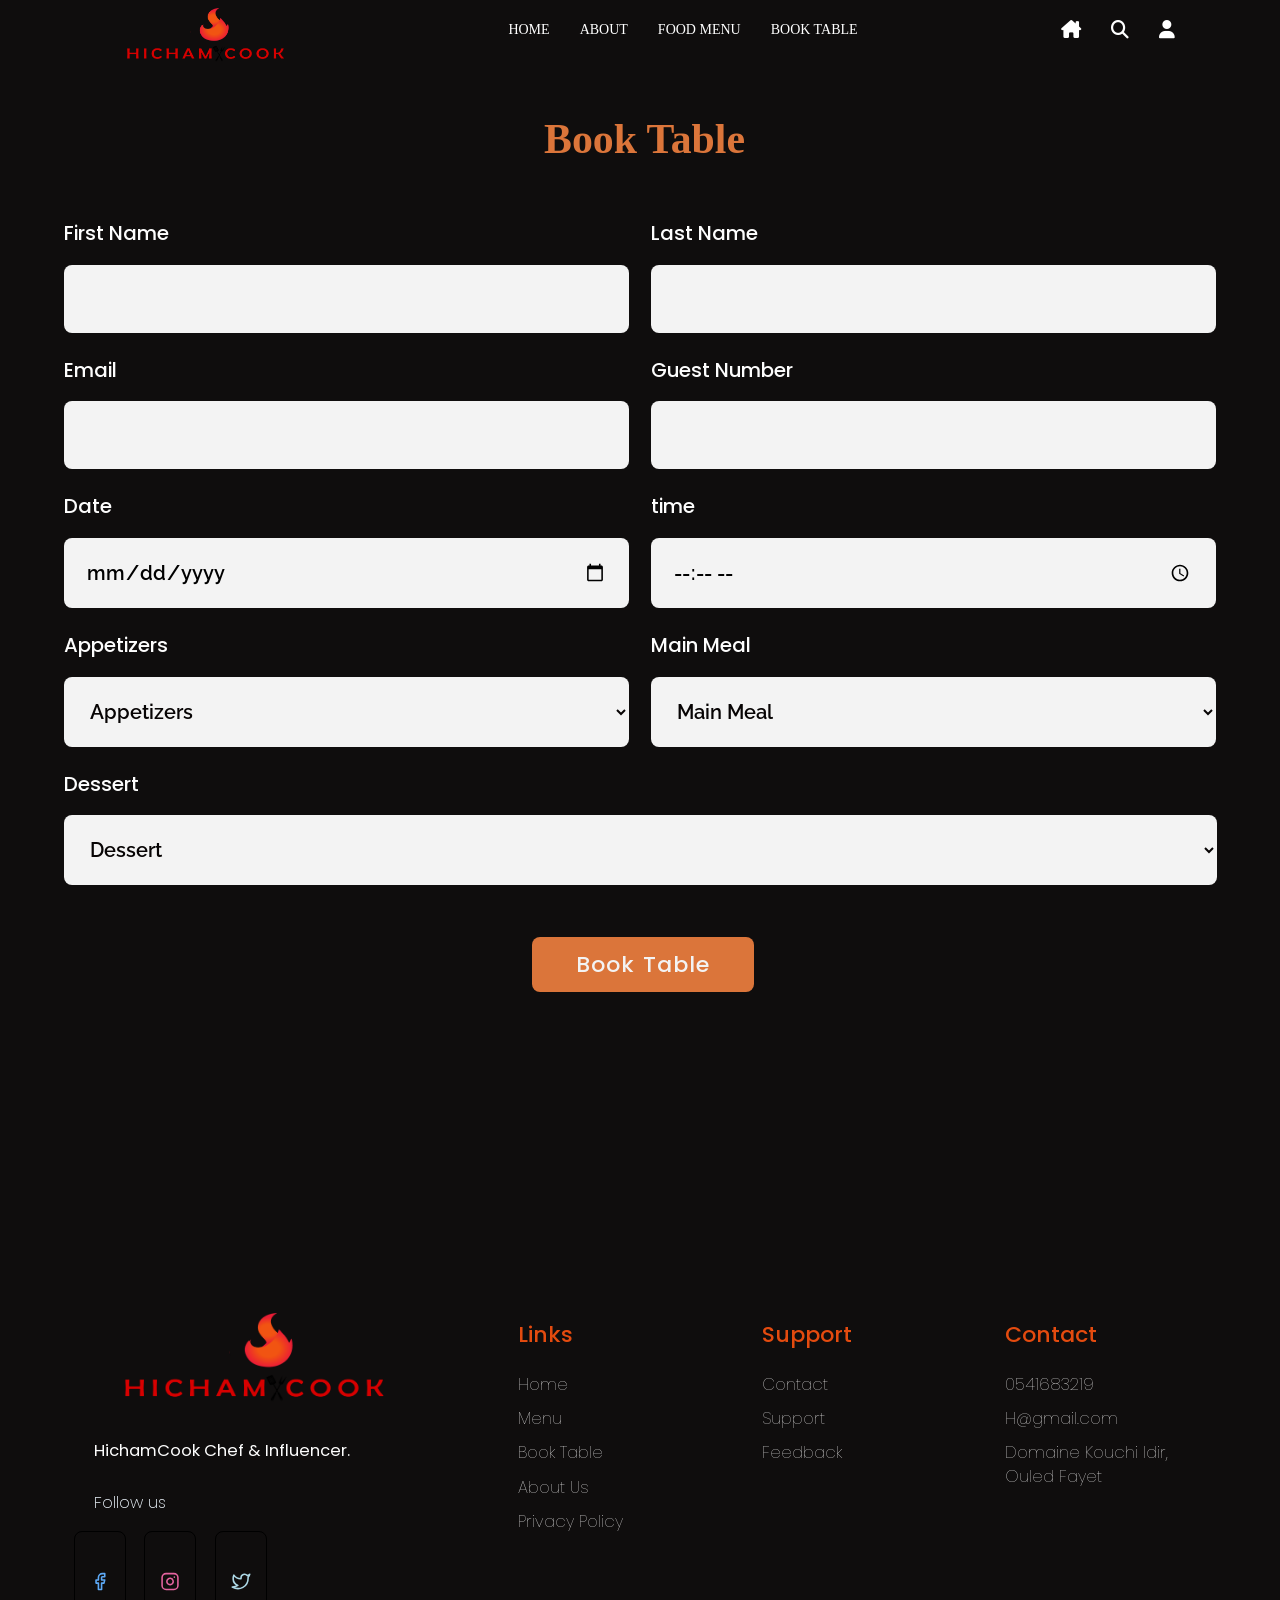
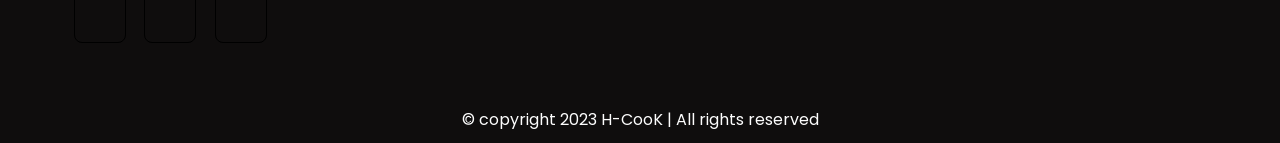
<file: booking.html>
<!DOCTYPE html>
<html lang="en">

<head>
  <meta charset="UTF-8">
  <meta http-equiv="X-UA-Compatible" content="IE=edge">
  <meta name="viewport" content="width=device-width, initial-scale=1.0">
  <!--pour importer les icones utiliser-->
  <link rel="shortcut icon" href="./images/favicon.png" type="image/x-icon">
  <link rel="stylesheet" href="https://cdnjs.cloudflare.com/ajax/libs/font-awesome/6.4.0/css/all.min.css" integrity="sha512-iecdLmaskl7CVkqkXNQ/ZH/XLlvWZOJyj7Yy7tcenmpD1ypASozpmT/E0iPtmFIB46ZmdtAc9eNBvH0H/ZpiBw==" crossorigin="anonymous" referrerpolicy="no-referrer" />
  <link rel="preconnect" href="https://fonts.gstatic.com" crossorigin>
  <!--Mes fichier css-->
  <link rel="stylesheet" href="./globalStyles.css">
  <link rel="stylesheet" href="booking.css">
  <!--OUR TITLE-->
  <title>Booking | H-CooK</title>
</head>

<body>
	 <!--NAV BAR-->
  <header>
		<div class="header">
			<div class="headerbar">
				<div class="account">
					<ul>
						<a href="#">
							<li>
								<i class="fa-solid fa-house-chimney"></i>
							</li>
						</a>
						<a href="#">
							<li>
								<i class="fa-solid fa-magnifying-glass searchicon" id="searchicon1"></i>
							</li>
						</a>
						<div class="search" id="searchinput1">
							<input type="search">
							<i class="fa-solid fa-magnifying-glass srchicon"></i>
						</div>
						<a href="#">
							<li>
								<i class="fa-solid fa-user" id="user-mb"></i>
							</li>
						</a>
					</ul>
				</div>
				<div class="nav"><!--cbn-->
					<ul>
						<a href="index.html">
							<li>HOME</li>
						</a>
						<a href="about.html">
							<li>About</li>
						</a>
						<a href="menu.html">
							<li>MENU</li>
						</a>
						<a href="booking.html">
							<li>BOOK TABLE</li>
						</a>
					</ul>
				</div>
			</div>
			<div class="logo">
				<img src="images/chef cook 2.png 2.png" alt="">
			</div>

			<div class="bar">
				<i class="fa-solid fa-bars" ></i>
				<i class="fa-solid fa-xmark" id="hdcross"></i>
			</div>

			<div class="nav">
				<ul>
					<a href="index.html">
						<li>HOME</li>
					</a>
					<a href="about.html">
						<li>ABOUT</li>
					</a>
					<a href="menu.html">
						<li>FOOD MENU</li>
					</a>
					<a href="booking.html">
						<li>BOOK TABLE</li>
					</a>
				</ul>
			</div>
			<div class="account">
				<ul>
					<a href="index.html">
						<li>
							<i class="fa-solid fa-house-chimney"></i>
						</li>
					</a>
					<a href="menu.html">
						<li>
							<i class="fa-solid fa-magnifying-glass searchicon" id="searchicon2"></i>
						</li>
					</a>
					<div class="search" id="searchinput2">
						<input type="search">
						<i class="fa-solid fa-magnifying-glass srchicon"></i>
					</div>
					<a href="#">
						<li>
							<i class="fa-solid fa-user" id="user-lap"></i>
						</li>
					</a>
				</ul>
			</div>
		</div>
	</header>
	<!-- End Nav Section--> 

  <!-- Booking Section -->
<section id="form" >
    <div class="container">
      <h3 class="form__title">Book Table</h3>
      <div class="form__wrapper"> 
        <form name="booking" id="myform" action="index.html">
          <div class="form__group">
            <label for="firstName">First Name</label>
            <input type="text" id="firstName" name="First Name" required>
          </div>
          <div class="form__group">
            <label for="lastName">Last Name</label>
            <input type="text" id="lastName" name="Last Name" required>
          </div>
          <div class="form__group">
            <label for="email">Email</label>
            <input type="email" id="email" name="Email" required>
          </div>
          <div class="form__group">
            <label for="guestNumber">Guest Number</label>
            <input type="number" id="guestNumber" name="Guest Number" min="1" max="10" required>
          </div>
          <div class="form__group">
            <label for="date">Date</label>
            <input type="date" id="date" name="Date" required>
          </div>
          <div class="form__group">
            <label for="time">time</label>
            <input type="time" id="time" name="Time" required>
          </div>
				<div class="form__group">
				   <label for="APPETIZERS">Appetizers</label>
					<select name="Appetizers" id="Appetizers">
					<option selected disabled>Appetizers</option>
					<option value="Salade">Salade</option>
					<option value="Bourek">Bourek</option>
					</select>
				</div>
   
				   <div class="form__group">
					   <label for="main meal">Main Meal</label>
						<select name="main meal" id="main meal">
						<option selected disabled>Main Meal</option>
						<option value="Salade">Tadjine</option>
						<option value="Bourek">Couscous</option>
						<option value="Salade">Cote</option>
						<option value="Bourek">Cou D'agneau</option>
						<option value="Salade">Riz Sauce</option>
						<option value="Bourek">Fish</option>
						<option value="Salade">Burger</option>
						<option value="Bourek">Sandwich</option>
						</select>
				   </div>
				   <div class="form__group lastform_group">
				   <label for="Dessert">Dessert</label>
				 <select name="Dessert" id="Dessert" >
				 <option selected disabled>Dessert</option>
				 <option value="Salade">Tiramisu</option>
				 <option value="Bourek">Waffles</option>
				 <option value="Bourek">Tiramisu Fraise</option>
				 </select>
				</div>
				<br>
				<div class="book-button">
					<button type="submit" class="btn primary-btn" id="submit">Book Table</button>
					</div>
        </form>
		    
	</div>
</section>
  <!-- End Booking Section -->

   <!--start footer section-->
  <footer>
		<div class="container">
		  <div class="footer__wrapper">
			<div class="footer__col1">
			  <div class="footer__logo">
				<img src="./images/chef cook 2.png 2.png" alt="H-CooK">
			  </div>
			  <p class="footer__desc">
			    HichamCook Chef & Influencer.
			  </p>
			  <div class="footer__socials">
				<h4 class="footer__socials__title">Follow us</h4>
				<ol class="footer__socials__list">
				  <li>
					<a href="https://instagram.com/hicham_cook?igshid=YmMyMTA2M2Y=">
					  <svg xmlns="http://www.w3.org/2000/svg" width="24" height="19" viewBox="0 0 24 24" fill="none"
						stroke="#5DA9F6" stroke-width="2" stroke-linecap="round" stroke-linejoin="round"
						class="feather feather-facebook">
						<path d="M18 2h-3a5 5 0 0 0-5 5v3H7v4h3v8h4v-8h3l1-4h-4V7a1 1 0 0 1 1-1h3z" />
					  </svg>
					</a>
				  </li>
				  <li>
					<a href="https://instagram.com/hicham_cook?igshid=YmMyMTA2M2Y=">
					  <svg xmlns="http://www.w3.org/2000/svg" width="24" height="19" viewBox="0 0 24 24" fill="none"
						stroke="#E4639F" stroke-width="2" stroke-linecap="round" stroke-linejoin="round"
						class="feather feather-instagram">
						<rect x="2" y="2" width="20" height="20" rx="5" ry="5" />
						<path d="M16 11.37A4 4 0 1 1 12.63 8 4 4 0 0 1 16 11.37z" />
						<line x1="17.5" y1="6.5" x2="17.51" y2="6.5" />
					  </svg>
					</a>
				  </li>
				  <li>
					<a href="https://instagram.com/hicham_cook?igshid=YmMyMTA2M2Y=">
					  <svg xmlns="http://www.w3.org/2000/svg" width="24" height="19" viewBox="0 0 24 24" fill="none"
						stroke="lightblue" stroke-width="2" stroke-linecap="round" stroke-linejoin="round"
						class="feather feather-twitter">
						<path
						  d="M23 3a10.9 10.9 0 0 1-3.14 1.53 4.48 4.48 0 0 0-7.86 3v1A10.66 10.66 0 0 1 3 4s-4 9 5 13a11.64 11.64 0 0 1-7 2c9 5 20 0 20-11.5a4.5 4.5 0 0 0-.08-.83A7.72 7.72 0 0 0 23 3z" />
					  </svg>
					</a>
				  </li>
				</ol>
			  </div>
			</div>
			<div class="footer__col2">
			  <h3 class="footer__text__title">
				Links
			  </h3>
			  <ol class="footer__text">
				<li>
				  <a href="/index.html">Home</a>
				</li>
				<li>
				  <a href="./menu.html">Menu</a>
				</li>
				<li>
				  <a href="./booking.html">Book Table</a>
				</li>
				<li>
				  <a href="./about.html">About Us</a>
				</li>
				<li>
				  <a href="#">Privacy Policy</a>
				</li>
			  </ol>
			</div>
			<div class="footer__col3">
			  <h3 class="footer__text__title">
				Support
			  </h3>
			  <ol class="footer__text">
				<li>
				  <a href="#">Contact</a>
				</li>
				<li>
				  <a href="#">Support</a>
				</li>
				<li>
				  <a href="#">Feedback</a>
				</li>
			  </ol>
			</div>
			<div class="footer__col4">
			  <h3 class="footer__text__title">
				Contact
			  </h3>
			  <ol class="footer__text">
				<li>
				  <a href="#">0541683219</a>
				</li>
				<li>
				  <a href="#">H@gmail.com</a>
				</li>
				<li>
				  <a href="#">Domaine Kouchi Idir, Ouled Fayet</a>
				</li>
			  </ol>
			</div>
		  </div>
		</div>
	  </footer>
	  <div id="copyright">
		<div class="container2">
		  <p class="copyright__text">
			© copyright 2023 H-CooK | All rights reserved
		  </p>
		</div>
	  </div>
	  <!--end footer code-->

  <!-- aos scripts -->
  <script src="https://unpkg.com/aos@next/dist/aos.js"></script>
  <!-- custom scripts -->
  <script src="./main.js"></script>
  <script src="app.js" type="text/javascript"></script>
</body>

</html>
</file>
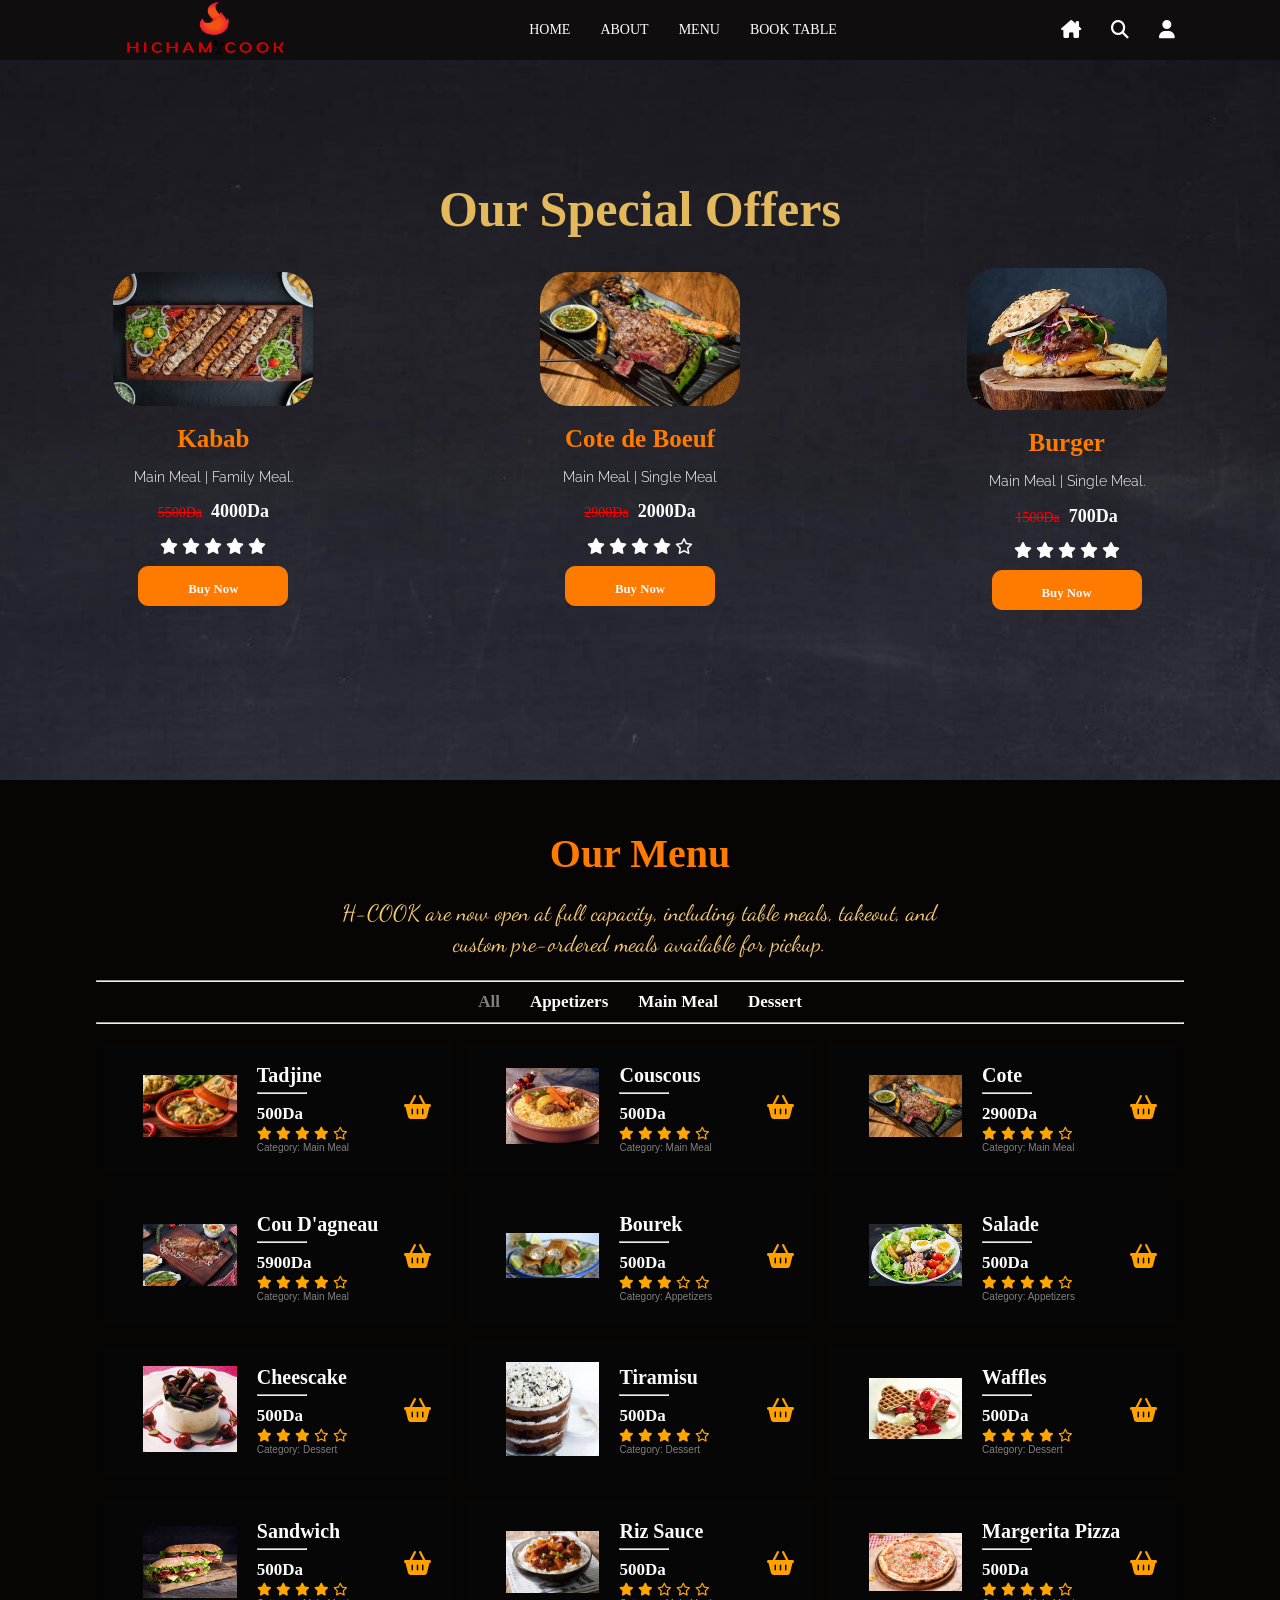
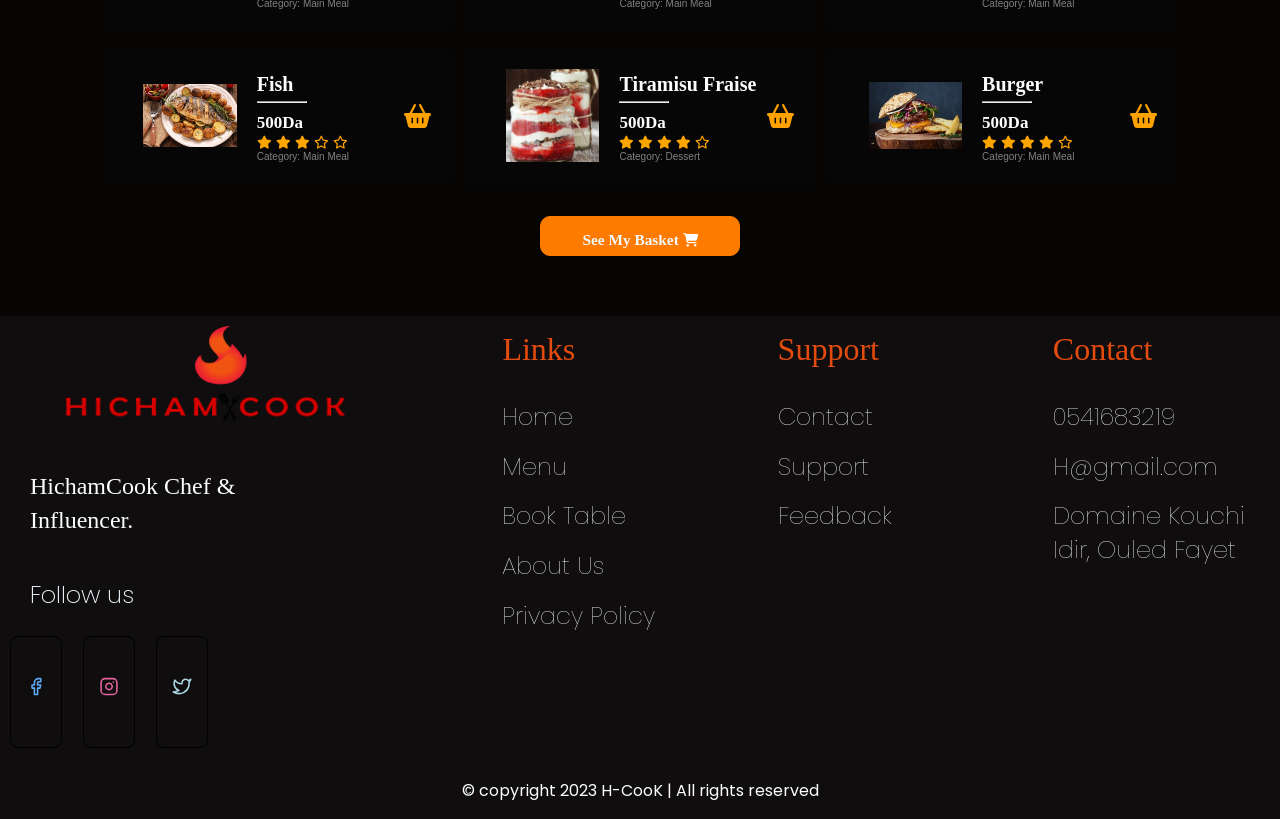
<file: menu.html>
<!DOCTYPE html>
<html>
<head>
	<meta charset="utf-8">
	<meta name="viewport" content="width=device-width, initial-scale=1">
	<title>Menu | H-COOK</title>

    <!--pour importer les icones utiliser-->
    <link rel="shortcut icon" href="images/favicon.png" type="image/x-icon">
    <link rel="stylesheet" href="https://cdnjs.cloudflare.com/ajax/libs/font-awesome/6.4.0/css/all.min.css" integrity="sha512-iecdLmaskl7CVkqkXNQ/ZH/XLlvWZOJyj7Yy7tcenmpD1ypASozpmT/E0iPtmFIB46ZmdtAc9eNBvH0H/ZpiBw==" crossorigin="anonymous" referrerpolicy="no-referrer" />
    <link rel="preconnect" href="https://fonts.gstatic.com" crossorigin>
    <link rel="stylesheet" href="https://cdnjs.cloudflare.com/ajax/libs/font-awesome/6.4.0/css/all.min.css" integrity="sha512-iecdLmaskl7CVkqkXNQ/ZH/XLlvWZOJyj7Yy7tcenmpD1ypASozpmT/E0iPtmFIB46ZmdtAc9eNBvH0H/ZpiBw==" crossorigin="anonymous" referrerpolicy="no-referrer" />

     <!--Mes fichier css-->
    <link rel="stylesheet" type="text/css" href="menu.css">
	<link rel="stylesheet" type="text/css" href="allpage.css">
	

</head>
<body>

    <!--Header-->
	<header>
		<div class="header">
			<div class="headerbar">
				<div class="account">
					<ul>
						<a href="#">
							<li>
								<i class="fa-solid fa-house-chimney"></i>
							</li>
						</a>
						<a href="#">
							<li>
								<i class="fa-solid fa-magnifying-glass searchicon" id="searchicon1"></i>
							</li>
						</a>
						<div class="search" id="searchinput1">
							<input type="search">
							<i class="fa-solid fa-magnifying-glass srchicon"></i>
						</div>
						<a href="#">
							<li>
								<i class="fa-solid fa-user" id="user-mb"></i>
							</li>
						</a>
					</ul>
				</div>
				<div class="nav">
					<ul>
						<a href="index.html">
							<li>HOME</li>
						</a>
						<a href="about.html">
							<li>About</li>
						</a>
						<a href="menu.html">
							<li>MENU</li>
						</a>
						<a href="booking.html">
							<li>BOOK TABLE</li>
						</a>
					</ul>
				</div>
			</div>
			<div class="logo">
				<img src="images/chef cook 2.png 2.png" alt="">
			</div>

			<div class="bar">
				<i class="fa-solid fa-bars" ></i>
				<i class="fa-solid fa-xmark" id="hdcross"></i>
			</div>

			<div class="nav">
				<ul>
					<a href="index.html">
						<li>HOME</li>
					</a>
					<a href="about.html">
						<li>ABOUT</li>
					</a>
					<a href="menu.html">
						<li>MENU</li>
					</a>
					<a href="booking.html">
						<li>BOOK TABLE</li>
					</a>
				</ul>
			</div>
			<div class="account">
				<ul>
					<a href="index.html">
						<li>
							<i class="fa-solid fa-house-chimney"></i>
						</li>
					</a>
					<a href="menu.css">
						<li>
							<i class="fa-solid fa-magnifying-glass searchicon" id="searchicon2"></i>
						</li>
					</a>
					<div class="search" id="searchinput2">
						<input type="search">
						<i class="fa-solid fa-magnifying-glass srchicon"></i>
					</div>
					<a href="#">
						<li>
							<i class="fa-solid fa-user" id="user-lap"></i>
						</li>
					</a>
				</ul>
			</div>
		</div>
	</header>
      <!-- End Header -->
    
      <!-- Offers Section Start -->
        <section id="offers">
            <div class="container2">
                <div class="title">
                    <h2>Our Special Offers</h2>
                </div>
                <div class="offers-items">
                    <div id="divfood">
                        <img src="images/plat2.jpg" alt="food img">
                        <div>
                            <h3>Kabab</h3>
                            <p>Main Meal | Family Meal.</p>
                            <p><del>5500Da</del> <span class="primary-text">4000Da</span></p>
                        </div>
                        <div>
                        	<div class="stars">
                        		<i class="fa-solid fa-star"></i>
                        		<i class="fa-solid fa-star"></i>
                        		<i class="fa-solid fa-star"></i>
                        		<i class="fa-solid fa-star"></i>
                        		<i class="fa-solid fa-star"></i>
                        		<!--<img src="images/5-stars.png">-->
                        	</div>
                        	<button onclick="window.location.href='booking.html';" class="red_btn">Buy Now</button>
                        </div>
                    </div>
                    <div id="divfood">
                    	<img src="images/plat3.jpg" alt="food">
                    	<div>
                    		<h3>Cote de Boeuf</h3>
                    		<p>Main Meal | Single Meal</p>
                    		<p><del>2900Da</del> <span class="primary-text">2000Da</span></p>
                    	</div>
                    	<div>
                    		<div class="stars">
                    			<i class="fa-solid fa-star"></i>
                    			<i class="fa-solid fa-star"></i>
                    			<i class="fa-solid fa-star"></i>
                    			<i class="fa-solid fa-star"></i>
                    			<i class="fa-regular fa-star"></i>
                    			<!--<img src="images/5-stars.png">-->
                    		</div>
                    		<button onclick="window.location.href='booking.html';" class="red_btn">Buy Now</button>
                    	</div>
                    </div>
                    <div id="divfood">
                    	<img src="images/plat6.jpg" alt="food">
                    	<div>
                    		<h3>Burger</h3>
                    		<p>Main Meal | Single Meal.</p>
                    		<p><del>1500Da</del> <span class="primary-text">700Da</span></p>
                    	</div>
                    	<div> 
                    		<div class="stars">
                    			<i class="fa-solid fa-star"></i>
                    			<i class="fa-solid fa-star"></i>
                    			<i class="fa-solid fa-star"></i>
                    			<i class="fa-solid fa-star"></i>
                    			<i class="fa-solid fa-star"></i>
                    			<!--<img src="images/5-stars.png">-->
                    		</div>
                    		<button onclick="window.location.href='booking.html';" class="red_btn">Buy Now</button>
                    	</div>
                    </div>
                </div>
            </div>
        </section>

        <!-- Offers Section End -->

        <!-- Our Menu -->
        <div class="main">
        	<div class="title">
        		<h3>Our Menu</h3>
        		<p>H-COOK are now open at full capacity, including table meals, takeout, and custom pre-ordered meals available for pickup.</p>
        	</div>
        	<hr>
        	<div class="list">
        		<li data-filter=".All" class="active">All</li> <!-- la classe active est dans all psq au debut le filtrage es all(tout le menu)-->
        		<li data-filter=".Appetizers">Appetizers</li>
        		<li data-filter=".Main Meal">Main Meal</li>
        		<li data-filter=".Dessert">Dessert</li>
        	</div>
        	<hr>
        	<div class="content">
        		<div class="box All Main Meal">
        			<div class="image">
        				<img src="images/plat13.jpg">
        			</div>
        			<div class="text">
        				<h3>Tadjine</h3>
        				<hr>
        				<section id="sect2">500Da</section>
        				<div class="stars">
        					<i class="fa-solid fa-star"></i>
        					<i class="fa-solid fa-star"></i>
        					<i class="fa-solid fa-star"></i>
        					<i class="fa-solid fa-star"></i>
        					<i class="fa-regular fa-star"></i>
        					<!--<img src="images/5-stars.png">-->
        				</div>
        				<article>Category: Main Meal</article>
        			</div>
        			<div class="panier">
        				<a href="booking.html"><i class="fa-solid fa-basket-shopping fa-xl" style="color: #ffa200;"></i></a>
        			</div>
        		</div>


        		<div class="box All Main Meal">
        			<div class="image">
        				<img src="images/plat12.jpg">
        			</div>
        			<div class="text">
        				<h3>Couscous</h3>
        				<hr>
        				<section id="sect2">500Da</section>
        				<div class="stars">
        					<i class="fa-solid fa-star"></i>
        					<i class="fa-solid fa-star"></i>
        					<i class="fa-solid fa-star"></i>
        					<i class="fa-solid fa-star"></i>
        					<i class="fa-regular fa-star"></i>
        					<!--<img src="images/5-stars.png">-->
        				</div>
        				<article>Category: Main Meal</article>
        			</div>
        			<div class="panier">
        				<a href="booking.html"><i class="fa-solid fa-basket-shopping fa-xl" style="color: #ffa200;"></i></a>
        			</div>
        		</div>
        		<div class="box All Main Meal">
        			<div class="image">
        				<img src="images/plat3.jpg">
        			</div>
        			<div class="text">
        				<h3>Cote</h3>
        				<hr>
        				<section id="sect2">2900Da</section>
        				<div class="stars">
        					<i class="fa-solid fa-star"></i>
        					<i class="fa-solid fa-star"></i>
        					<i class="fa-solid fa-star"></i>
        					<i class="fa-solid fa-star"></i>
        					<i class="fa-regular fa-star"></i>
        					<!--<img src="images/5-stars.png">-->
        				</div>
        				<article>Category: Main Meal</article>
        			</div>
        			<div class="panier">
        				<a href="booking.html"><i class="fa-solid fa-basket-shopping fa-xl" style="color: #ffa200;"></i></a>
        			</div>
        		</div>
        		<div class="box All Main Meal">
        			<div class="image">
        				<img src="images/item3.jpg">
        			</div>
        			<div class="text">
        				<h3>Cou D'agneau</h3>
        				<hr>
        				<section id="sect2">5900Da</section>
        				<div class="stars">
        					<i class="fa-solid fa-star"></i>
        					<i class="fa-solid fa-star"></i>
        					<i class="fa-solid fa-star"></i>
        					<i class="fa-solid fa-star"></i>
        					<i class="fa-regular fa-star"></i>
        					<!--<img src="images/5-stars.png">-->
        				</div>
        				<article>Category: Main Meal</article>
        			</div>
        			<div class="panier">
        				<a href="booking.html"><i class="fa-solid fa-basket-shopping fa-xl" style="color: #ffa200;"></i></a>
        			</div>
        		</div>
        		<div class="box All Appetizers">
        			<div class="image">
        				<img src="images/plat21.jpg">
        			</div>
        			<div class="text">
        				<h3>Bourek</h3>
        				<hr>
        				<section id="sect2">500Da</section>
        				<div class="stars">
        					<i class="fa-solid fa-star"></i>
        					<i class="fa-solid fa-star"></i>
        					<i class="fa-solid fa-star"></i>
        					<i class="fa-regular fa-star"></i>
        					<i class="fa-regular fa-star"></i>
        					<!--<img src="images/5-stars.png">-->
        				</div>
        				<article>Category: Appetizers</article>
        			</div>
        			<div class="panier">
        				<a href="booking.html"><i class="fa-solid fa-basket-shopping fa-xl" style="color: #ffa200;"></i></a>
        			</div>
        		</div>

        		<div class="box All Appetizers">
        			<div class="image">
        				<img src="images/plat20.jpg">
        			</div>
        			<div class="text">
        				<h3>Salade</h3>
        				<hr>
        				<section id="sect2">500Da</section>
        				<div class="stars">
        					<i class="fa-solid fa-star"></i>
        					<i class="fa-solid fa-star"></i>
        					<i class="fa-solid fa-star"></i>
        					<i class="fa-solid fa-star"></i>
        					<i class="fa-regular fa-star"></i>
        					<!--<img src="images/5-stars.png">-->
        				</div>
        				<article>Category: Appetizers</article>
        			</div>
        			<div class="panier">
        				<a href="booking.html"><i class="fa-solid fa-basket-shopping fa-xl" style="color: #ffa200;"></i></a>
        			</div>
        		</div>

        		<div class="box All Dessert">
        			<div class="image">
        				<img src="images/plat22.jpg">
        			</div>
        			<div class="text">
        				<h3>Cheescake</h3>
        				<hr>
        				<section id="sect2">500Da</section>
        				<div class="stars">
        					<i class="fa-solid fa-star"></i>
        					<i class="fa-solid fa-star"></i>
        					<i class="fa-solid fa-star"></i>
        					<i class="fa-regular fa-star"></i>
        					<i class="fa-regular fa-star"></i>
        					<!--<img src="images/5-stars.png">-->
        				</div>
        				<article>Category: Dessert</article>
        			</div>
        			<div class="panier">
        				<a href="booking.html"><i class="fa-solid fa-basket-shopping fa-xl" style="color: #ffa200;"></i></a>
        			</div>
        		</div>
        		<div class="box All Dessert">
        			<div class="image">
        				<img src="images/plat23.jpg">
        			</div>
        			<div class="text">
        				<h3>Tiramisu</h3>
        				<hr>
        				<section id="sect2">500Da</section>
        				<div class="stars">
        					<i class="fa-solid fa-star"></i>
        					<i class="fa-solid fa-star"></i>
        					<i class="fa-solid fa-star"></i>
        					<i class="fa-solid fa-star"></i>
        					<i class="fa-regular fa-star"></i>
        					<!--<img src="images/5-stars.png">-->
        				</div>
        				<article>Category: Dessert</article>
        			</div>
        			<div class="panier">
        				<a href="booking.html"><i class="fa-solid fa-basket-shopping fa-xl" style="color: #ffa200;"></i></a>
        			</div>
        		</div>

        		<div class="box All Dessert">
        			<div class="image">
        				<img src="images/plat11.jpg">
        			</div>
        			<div class="text">
        				<h3>Waffles</h3>
        				<hr>
        				<section id="sect2">500Da</section>
        				<div class="stars">
        					<i class="fa-solid fa-star"></i>
        					<i class="fa-solid fa-star"></i>
        					<i class="fa-solid fa-star"></i>
        					<i class="fa-solid fa-star"></i>
        					<i class="fa-regular fa-star"></i>
        					<!--<img src="images/5-stars.png">-->
        				</div>
        				<article>Category: Dessert</article>
        			</div>
        			<div class="panier">
        				<a href="booking.html"><i class="fa-solid fa-basket-shopping fa-xl" style="color: #ffa200;"></i></a>
        			</div>
        		</div>

        		<div class="box All Main Meal">
        			<div class="image">
        				<img src="images/plat14.jpg">
        			</div>
        			<div class="text">
        				<h3>Sandwich</h3>
        				<hr>
        				<section id="sect2">500Da</section>
        				<div class="stars">
        					<i class="fa-solid fa-star"></i>
        					<i class="fa-solid fa-star"></i>
        					<i class="fa-solid fa-star"></i>
        					<i class="fa-solid fa-star"></i>
        					<i class="fa-regular fa-star"></i>
        					<!--<img src="images/5-stars.png">-->
        				</div>
        				<article>Category: Main Meal</article>
        			</div>
        			<div class="panier">
        				<a href="booking.html"><i class="fa-solid fa-basket-shopping fa-xl" style="color: #ffa200;"></i></a>
        			</div>
        		</div>

        		<div class="box All Main Meal">
        			<div class="image">
        				<img src="images/plat7.jpg">
        			</div>
        			<div class="text">
        				<h3>Riz Sauce</h3>
        				<hr>
        				<section id="sect2">500Da</section>
        				<div class="stars">
        					<i class="fa-solid fa-star"></i>
        					<i class="fa-solid fa-star"></i>
        					<i class="fa-regular fa-star"></i>
        					<i class="fa-regular fa-star"></i>
        					<i class="fa-regular fa-star"></i>
        					<!--<img src="images/5-stars.png">-->
        				</div>
        				<article>Category: Main Meal</article>
        			</div>
        			<div class="panier">
        				<a href="booking.html"><i class="fa-solid fa-basket-shopping fa-xl" style="color: #ffa200;"></i></a>
        			</div>
        		</div>
        		<div class="box All Main Meal">
        			<div class="image">
        				<img src="images/plat9.jpg">
        			</div>
        			<div class="text">
        				<h3>Margerita Pizza</h3>
        				<hr>
        				<section id="sect2">500Da</section>
        				<div class="stars">
        					<i class="fa-solid fa-star"></i>
        					<i class="fa-solid fa-star"></i>
        					<i class="fa-solid fa-star"></i>
        					<i class="fa-solid fa-star"></i>
        					<i class="fa-regular fa-star"></i>
        					<!--<img src="images/5-stars.png">-->
        				</div>
        				<article>Category: Main Meal</article>
        			</div>
        			<div class="panier">
        				<a href="booking.html"><i class="fa-solid fa-basket-shopping fa-xl" style="color: #ffa200;"></i></a>
        			</div>
        		</div><div class="box All Main Meal">
        			<div class="image">
        				<img src="images/plat5.jpg">
        			</div>
        			<div class="text">
        				<h3>Fish</h3>
        				<hr>
        				<section id="sect2">500Da</section>
        				<div class="stars">
        					<i class="fa-solid fa-star"></i>
        					<i class="fa-solid fa-star"></i>
        					<i class="fa-solid fa-star"></i>
        					<i class="fa-regular fa-star"></i>
        					<i class="fa-regular fa-star"></i>
        					<!--<img src="images/5-stars.png">-->
        				</div>
        				<article>Category: Main Meal</article>
        			</div>
        			<div class="panier">
        				<a href="booking.html"><i class="fa-solid fa-basket-shopping fa-xl" style="color: #ffa200;"></i></a>
        			</div>
        		</div>

        		<div class="box All Dessert">
        			<div class="image">
        				<img src="images/plat24.jpg">
        			</div>
        			<div class="text">
        				<h3>Tiramisu Fraise</h3>
        				<hr>
        				<section id="sect2">500Da</section>
        				<div class="stars">
        					<i class="fa-solid fa-star"></i>
        					<i class="fa-solid fa-star"></i>
        					<i class="fa-solid fa-star"></i>
        					<i class="fa-solid fa-star"></i>
        					<i class="fa-regular fa-star"></i>
        					<!--<img src="images/5-stars.png">-->
        				</div>
        				<article>Category: Dessert</article>
        			</div>
        			<div class="panier">
        				<a href="booking.html"><i class="fa-solid fa-basket-shopping fa-xl" style="color: #ffa200;"></i></a>
        			</div>
        		</div>

        		<div class="box All Main Meal">
        			<div class="image">
        				<img src="images/plat6.jpg">
        			</div>
        			<div class="text">
        				<h3>Burger</h3>
        				<hr>
        				<section id="sect2">500Da</section>
        				<div class="stars">
        					<i class="fa-solid fa-star"></i>
        					<i class="fa-solid fa-star"></i>
        					<i class="fa-solid fa-star"></i>
        					<i class="fa-solid fa-star"></i>
        					<i class="fa-regular fa-star"></i>
        					<!--<img src="images/5-stars.png">-->
        				</div>
        				<article>Category: Main Meal</article>
        			</div>
        			<div class="panier">
        				<a href="booking.html"><i class="fa-solid fa-basket-shopping fa-xl" style="color: #ffa200;"></i></a>
        			</div>
        		</div>
        	</div>
        	<div class="monpanier">
        		<button onclick="window.location.href='panier.html';" class="red_btn">See My Basket <i class="fa-solid fa-cart-shopping fa-sm" style="color: #ffffff;"></i></button>
        	</div>

        </div>
        <!-- End Our Menu -->
     


		 <!--start footer section-->
		 <footer>
			<div class="container">
			  <div class="footer__wrapper">
				<div class="footer__col1">
				  <div class="footer__logo">
					<img src="./images/chef cook 2.png 2.png" alt="H-CooK">
				  </div>
				  <p class="footer__desc">
					HichamCook Chef & Influencer.
				  </p>
				  <div class="footer__socials">
					<h4 class="footer__socials__title">Follow us</h4>
					<ol class="footer__socials__list">
					  <li>
						<a href="https://instagram.com/hicham_cook?igshid=YmMyMTA2M2Y=">
						  <svg xmlns="http://www.w3.org/2000/svg" width="24" height="19" viewBox="0 0 24 24" fill="none"
							stroke="#5DA9F6" stroke-width="2" stroke-linecap="round" stroke-linejoin="round"
							class="feather feather-facebook">
							<path d="M18 2h-3a5 5 0 0 0-5 5v3H7v4h3v8h4v-8h3l1-4h-4V7a1 1 0 0 1 1-1h3z" />
						  </svg>
						</a>
					  </li>
					  <li>
						<a href="https://instagram.com/hicham_cook?igshid=YmMyMTA2M2Y=">
						  <svg xmlns="http://www.w3.org/2000/svg" width="24" height="19" viewBox="0 0 24 24" fill="none"
							stroke="#E4639F" stroke-width="2" stroke-linecap="round" stroke-linejoin="round"
							class="feather feather-instagram">
							<rect x="2" y="2" width="20" height="20" rx="5" ry="5" />
							<path d="M16 11.37A4 4 0 1 1 12.63 8 4 4 0 0 1 16 11.37z" />
							<line x1="17.5" y1="6.5" x2="17.51" y2="6.5" />
						  </svg>
						</a>
					  </li>
					  <li>
						<a href="https://instagram.com/hicham_cook?igshid=YmMyMTA2M2Y=">
						  <svg xmlns="http://www.w3.org/2000/svg" width="24" height="19" viewBox="0 0 24 24" fill="none"
							stroke="lightblue" stroke-width="2" stroke-linecap="round" stroke-linejoin="round"
							class="feather feather-twitter">
							<path
							  d="M23 3a10.9 10.9 0 0 1-3.14 1.53 4.48 4.48 0 0 0-7.86 3v1A10.66 10.66 0 0 1 3 4s-4 9 5 13a11.64 11.64 0 0 1-7 2c9 5 20 0 20-11.5a4.5 4.5 0 0 0-.08-.83A7.72 7.72 0 0 0 23 3z" />
						  </svg>
						</a>
					  </li>
					</ol>
				  </div>
				</div>
				<div class="footer__col2">
				  <h3 class="footer__text__title">
					Links
				  </h3>
				  <ol class="footer__text">
					<li>
					  <a href="/index.html">Home</a>
					</li>
					<li>
					  <a href="./menu.html">Menu</a>
					</li>
					<li>
					  <a href="./booking.html">Book Table</a>
					</li>
					<li>
					  <a href="./about.html">About Us</a>
					</li>
					<li>
					  <a href="#">Privacy Policy</a>
					</li>
				  </ol>
				</div>
				<div class="footer__col3">
				  <h3 class="footer__text__title">
					Support
				  </h3>
				  <ol class="footer__text">
					<li>
					  <a href="https://instagram.com/hicham_cook?igshid=YmMyMTA2M2Y=">Contact</a>
					</li>
					<li>
					  <a href="#">Support</a>
					</li>
					<li>
					  <a href="#">Feedback</a>
					</li>
				  </ol>
				</div>
				<div class="footer__col4">
				  <h3 class="footer__text__title">
					Contact
				  </h3>
				  <ol class="footer__text">
					<li>
					  <a href="#">0541683219</a>
					</li>
					<li>
					  <a href="#">H@gmail.com</a>
					</li>
					<li>
					  <a href="https://maps.google.com/?cid=9352163040441892870&entry=gps">Domaine Kouchi Idir, Ouled Fayet</a>
					</li>
				  </ol>
				</div>
			  </div>
			</div>
		  </footer>
		  <div id="copyright">
			<div class="container2">
			  <p class="copyright__text">
				© copyright 2023 H-CooK | All rights reserved
			  </p>
			</div>
		  </div>
	<!--end footer code-->

<!--Mes fichier js-->
<script type="text/javascript" src="menu.js"></script>
<script type="text/javascript" src="app.js"></script>
</body>
</html>
</file>
<file: globalStyles.css>
@import url('https://fonts.googleapis.com/css2?family=Poppins:wght@500;600&family=Raleway:wght@400;500;600&display=swap');
html {
	font-size: 11px;
	overflow-x: hidden;
}
body {
	background-color: rgb(15, 13, 13);
	/*overflow-x: hidden;*/
	visibility: hidden;
}
section {
	padding: 100px 0;
}
@media only screen and (max-width: 767px) {
	section {
		padding: 50px 0;
	}
}
.container{
	max-width: 1200px;
	width: 90%;
	margin: 0 auto;
	/*background-color: rgb(15, 13, 13);*/
}
:root {
	--orange-1: #db753a;
	--orange-2: #e29453;
	--black-1: #070404;
	--orange-3: #ecb055;
	--orange-4: #fe7316;
	--orange-5: #d17104;
	--white-1: #f3f3f3;
	--white-2: #faf0f0;
}
img {
	width: 100%;
	height: 100%;
	/*object-fit: contain;*/
}
h1,
h2,
h3,
h4 {
	font-family: 'Poppins';
}
p {
	/*font-family: Raleway;*/
	font-family: 'Poppins';
	font-weight: 400;
	line-height: 1.4em;
	font-size: 1.8rem;
}
a {
	display: inline-block;
	text-decoration: none;
}
</file>
<file: booking.css>
@import url('https://fonts.googleapis.com/css2?family=Poppins:wght@500;600&family=Raleway:wght@400;500;600&display=swap');
*{
	margin: 0;
	padding: 0;
	box-sizing: border-box;
	list-style: none;
	text-decoration: none;
	color: rgb(253, 253, 253);
	font-family: 'pacifico',cursive;
}

:root {
	--orange-1: #db753a;
	--orange-2: #e29453;
	--black-1: #070404;
	--orange-3: #ecb055;
	--orange-4: #fe7316;
	--orange-5: #d17104;
	--white-1: #f3f3f3;
	--white-2: #faf0f0;
}

body{
	background-color: rgb(15, 13, 13);
	color: var(--black-1);
}

section{
	padding: 100px 0;
}

.container {
	max-width: 1200px;
	width: 90%;
	margin: 0 auto;
	background-color: var(--black-1);
}

img {
	width: 100%;
	height: 100%;
	object-fit: contain;
}


/*h1, h2, h3, h4 {
	font-family: Poppins;
}*/

p {
	/*font-family: Raleway;*/
	font-weight: 400;
	line-height: 1.4em;
	font-size: 1.8rem;
}

a {
	display: inline-block;
	text-decoration: none;
}

/*navbar*/
.logo img{
	width: 230px;
	margin-top: 20px;
    
}

.headerbar{
	display: none;
}

.searchicon{
	display: block;
}

.bar{
	display: none;

}

.header{
	display: flex;
	justify-content: space-between;
	align-items: center;
	height: 60px;
	padding: 0 7vw;
	/*background-color: rgb(248,232,217);*/
	/*border-bottom: 2px solid rgb(228, 150, 49);*/
	/*box-shadow: 0 2px 20px rgba(243, 189, 128, 0.795);*/
	background-color: rgb(15, 13, 13);
	/*opacity: 0.5;*/
	color: white;
	
}

.header ul{
	display: flex;
	align-items: center;
	
}
.header ul li{
	color: white;
}
.header ul li:hover{
	color: rgb(255, 138, 5);

}

.nav ul li{
	padding: 0 15px;
	font-size: 14px;
	/*font-weight: bold;*/
	align-items: center;
}

.account ul{
	display: flex;
	justify-content: end;
}

.account ul li {
	padding: 0 15px;
	font-size: 18px;
}
.account ul li i{
    color: white;
}

.bar i{
	color: white;
}

.bar i:hover{
	color: rgb(253,57,8);;
}

.search{
	display: none;
	width: 200px;
	justify-content: center;
}

.search input{
	width: 100%;
	outline: none;
	border: none;
	padding: 5px;
	color: black;
}

.srchicon{
	background-color: rgb(240, 98, 3);
	display: block;
	padding: 4px 5px;
}
@media only screen and (max-width: 768PX){

	.header .nav, .header .account{
		display: none;
	}  

	.search{
		width: 60vw;
	}  

	.bar{
		display: block;
		cursor: pointer;
	}

	.headerbar{
		overflow: hidden;
		display: flex;
		flex-direction: column;
		position: fixed;
		top: 0;
		width: 100%;
		bottom: 0;
		right: -100% /*0*/;
		transition: all 0.5s;
		background-color: rgba(207, 101, 25, 0.616);
	}

	.headerbar .account, .headerbar .nav{
		display: block;
		font-size: 18px;
	}

	.bar .fa-xmark{
		display: none;
		top: 20px;
		right: 5w;
		position: absolute;
		font-size: 25px;
	}

	.headerbar .nav ul{
		flex-direction: column;
		margin-top: 10px;
		text-align: center;
	}

	.headerbar .nav li{
		width: 96vw;
		margin: 10px 0;
		padding: 15px 30px;
		box-shadow: 0 2px 15px rgb(107, 43, 18);
		font-size: 15px;
		margin-top: 5px;
	}

	.headerbar .account{
		line-height: 40px;
		margin-top: 60px;
		background-color: rgb(189, 103, 46);
		padding: 15px;
	}

	.headerbar .account ul{
		justify-content: space-between;
	} 

}

/*end navbar*/


/* Global Button Styles */
.btn {
	color: rgb(255, 138, 5);
	font-family: Poppins;
	font-weight: 500;
	border-radius: 8px;
	font-size: 1.5rem;
	padding: 1.2rem 2rem;
}
.primary-btn {
	color: var(--white-1);
	background: var(--orange-1);
}
.book-button{ 
   margin-top: 30px;
   display: flex;
   justify-content: center;
   margin-bottom: 20%;
   width: 205%;
}
@media only screen and (min-width: 700px) {
	.btn {
		padding: 1.3rem 2rem;
		font-size: 2rem;
	}
}
/* End Global Button Styles */


/* Form Styles */
.container{
    background-color: rgb(15, 13, 13);
    justify-content: center;
}

#form {
	padding: 5rem 0;
}
.form__title {
	font-size: 1.8rem;
	color: var(--orange-1);
	font-weight: 600;
	font-family: cursive;
	text-align: center;
}
.form__wrapper {
	padding: 3rem 0;
}
.form__wrapper form {
	display: grid;
	grid-template-columns: 1fr;
	gap: 2rem;
}

.form__group label {
	font-size: 1.6rem;
	font-family: Poppins;
	font-weight: 500;
}
.form__group input,
.form__group textarea,
.form__group select {
	width: 100%;
	border: none;
	background-color: var(--white-1);
	font-size: 1.4rem;
	font-family: Raleway;
	font-weight: 600;
	padding: 1.5rem;
	border-radius: 8px;
	margin-top: 0.5rem;
	color: var(--black-1);
}
.lastform_group{
	width: 204%; /* Set the width of the div */
	margin: 0 auto;
}


.form__group textarea {
	resize: vertical;
}
.form__wrapper button[type='submit'] {
	width: max-content;
	border: none;
	padding: 1rem 4rem;
	font-weight: 500;
	letter-spacing: 0.1rem;
}
@media only screen and (min-width: 768px) {
    .container h3{
        align-items: center;
        display: flex;
        text-align: center;
    }
	.container .form__title {
		font-size: 3.8rem;
		text-align: center;
		margin-left: 480px;

	}
	.form__wrapper {
		padding: 5rem 0;
	}
	.form__wrapper form {
		grid-template-columns: 1fr 1fr;
	}
	.form__group__full {
		grid-column: 1/3;
	}
	.form__group label {
		font-size: 1.8rem;
	}
	.form__group input,
	.form__group textarea,
	.form__group select {
		font-size: 1.8rem;
		padding: 2rem;
		margin-top: 1.5rem;
	}
}
@media only screen and (max-width: 768px){
	.container .form__title{
		text-align: center;
		font-size: 3rem;
	}

}
/* End Form Styles */

/* Footer Styles */
footer {
	background-color: rgb(15, 13, 13);
	padding-top: 5rem;
	padding-bottom: 2rem;
	font-family: 'Poppins';
}
.container1{
	background-color: rgb(22, 21, 19);
	
}
.footer__wrapper {
	display: flex;
	flex-direction: column;
	gap: 3rem;
}
.footer__logo img{
	width: 90%;
	margin-bottom: 2rem;
	margin-top: 10px;
}
.footer__desc {
	font-size: 20px;
	color: var(--black-2);
	margin-left: 30px;
	margin-bottom: 2rem;
	font-family: 'Poppins';
}
.footer__socials__title {
	font-size: 1.8rem;
	color: var(--black-1);
	margin-bottom: 1rem;
	margin-left: 30px;
	font-weight: 200;
}
.footer__socials__list{
	margin-bottom: 1rem;
}
.feather feather-facebook,
.feather feather-twitter,
.feather feather-instagram{
   padding-top: 5px;
}
h4.footer__socials__title{
	font-size: 1.5rem;
	color: aliceblue;
}
.footer__socials li {
	display: inline-block;
	margin-right: 0.5rem;
	margin-left: 10px;
}
.footer__socials a {
	border-radius: 8px;
	background-color: rgb(15, 13, 13);
	border: 1px solid black;
	box-sizing: border-box;
	padding: 5px;
	border-width: 1px;
	line-height: 100px
}
.footer__socials svg {
	width: 40px;
	color: var(--black-2);
}
.footer__text__title {
	font-size: 1.2rem;
	margin-bottom: 1rem;
	color: var(--black-1);
	font-weight: 500;
	color: rgb(228, 75, 15);
	margin-top: 15px;
}
.footer__text a {
	font-size: 1.1rem;
	margin-bottom: 0.5rem;
	color: var(--black-2);
	font-family: 'Poppins';
	font-weight: 100;
	line-height: 1.4em;
}
@media only screen and (min-width: 768px) {
	footer {
		padding-top: 8rem;
		padding-bottom: 4rem;
	}
	.footer__wrapper {
		flex-direction: row;
	}
	.footer__col1 {
		flex: 4;
	}
	.footer__col2,
	.footer__col3,
	.footer__col4 {
		flex: 2;
	}
	.footer__desc {
		max-width: 300px;
		font-size: 1.5rem;
		margin-bottom: 2.5rem;
		font-family: 'Poppins';
	}
	.footer__socials__title {
		font-size: 1.5rem;
		margin-bottom: 1.5rem;
		font-family: 'Poppins';
	}
	.footer__text__title {
		font-size: 2rem;
		margin-bottom: 2rem;
		font-family: 'Poppins';
	}
	.footer__text a {
		font-size: 1.5rem;
		margin-bottom: 1rem;
		font-family: 'Poppins';
	}
}
.form__group input{
	color: #000;
}
option{
	color: black;
}
#copyright {
	padding: 1rem 0;
	background-color: rgb(15, 13, 13);
}
.copyright__text {
	/*font-size: 1rem;*/
	text-align: center;
	font-size: smaller;
    font-family: 'Poppins';
}
@media only screen and (min-width: 768px) {
	.copyright__text {
		font-size: 1.6rem;
		text-align: center;
		font-size: medium;
	}
}
/* End Footer Styles */
</file>
<file: menu.css>
@import url("https://fonts.googleapis.com/css2?family=Quicksand:wght@300;400;500;600;700&display=swap");
@import url('https://fonts.googleapis.com/css2?family=Dancing+Script:wght@600&display=swap');
* {
  margin: 0;
  padding: 0;
  box-sizing: border-box;
}

html {
  scroll-behavior: smooth;

}

body {
  font-family: "Quicksand", sans-serif;
}
.container22{
   background: url("images/offer-background.jpg") center center/cover fixed;
}
/*red btn*/
.red_btn{
	cursor: pointer;
	margin-top: 10px;
	margin-bottom: 10px;
	width: 150px;
	height: 40px;
	font-weight: bold;
	font-size: 1vw;
	font-family: cursive;
	color: aliceblue;
	line-height: 45px;
	background-color: #ff7b00;
	border-radius: 10px;
	border: 1px solid #ff7b00;
	/*box-shadow: 5px 5px 10px rgb(209, 109, 46);*/
	transition: all 0.2s;

}

.red_btn i{
	color: aliceblue;
}

.red_btn:hover{
	background-color: rgb(214, 96, 11);
	color: black;
	border: 2px solid rgb(0, 0, 0);
}

.red_btn i:hover{
     color: black;
}

@media only screen and (max-width: 768px){
	.red_btn{
		margin-top: 10px;
		width: 170px;
		height: 40px;
		line-height: 30px;
		font-size: 12px;
		padding: 0 10px;
	}
}

@media only screen and (max-width: 550px){
	.red_btn{
		margin-top: 10px;
		width: 170px;
		height: 40px;
		line-height: 30px;
		font-size: 12px;
		padding: 0 10px;
	}
}

/*end red btn*/

/*Offers Section*/
#offers {
  height: 80vh;
  background: url("images/offer-background.jpg") center center/cover fixed;
  display: flex;
  flex-direction: column;
  justify-content: center;
}

#offers h2 {
  color: #e4b95b;
  font-size: 50px;
  text-align: center;
  font-family: 'Lobster',cursive;
  margin-bottom: 20px;
}

#offers .offers-items {
  display: flex;
  justify-content: space-around;
  align-items: center;
  text-align: center;
  flex-wrap: wrap;
  margin-bottom: 30px;
}

#offers .offers-items #divfood{
	margin: 10px;
	border-radius: 30px;
}

#offers .offers-items img {
  width: 200px;
  border-radius: 30px;
}

#offers .offers-items h3 {
  font-size: 25px;
  color: #ff7b00;
  margin: 15px 0;
  font-family: cursive;
}

#offers .offers-items p {
  color: #fff;
  font-size: 14px;
  padding: 0 20px;
  font-weight: 300;
  margin-bottom: 15px;
}

#offers .offers-items del{
  color: red;
  text-decoration: line-through;
}
#offers .offers-items span {
  font-weight: 600;
  font-size: 18px;
  margin-left: 5px;
}

@media only screen and (max-width: 768px){
  #offers{
  	height: 100%;
  }
  
  #offers .offers-items #divfood{
	padding: 30px;
}

}
/*End Offers Section*/
/*Our Menu*/
.main{
	width: 85%;
	margin: 50px auto;
	text-align: center;
	font-family: cursive;
}
.title h3{
	font-family: 'Lobster',cursive;
	font-size: 40px;
	margin-bottom: 20px;
  color: #ff7b00;
}

.title p{
	font-size: 1.4rem;
	color: #f3ca72;
	width: 60%;
	margin: 0px auto 20px auto;
	font-family: 'Dancing Script', cursive;
}
.list{
	display: flex;
    margin-top: 10px;
	align-items: center;
	justify-content: center;
}

.list hr{
	background-color: rgb(25, 28, 33);
	margin-bottom: 10px;
}
.list li{
	justify-content: center;
	margin: 0px 15px;
    font-weight: 600;
    font-size: 17px;
    margin-bottom: 10px;
    text-align: center;
	align-items: center;
	cursor: pointer;
	position: relative;
}

.list li::after{
	content: "";
	position: absolute;
	bottom: -5px;
	width: 0%;
	background-color: grey;
	height: 2px;
	left: 50%;
	transition: .3s ease-in-out;
}

.list li:hover::after{
    width: 100%;
    left: 0%;
}

.list li.active{
	color: grey;
	transition: .3s eas-in-out;
}

.content{
	margin-top: 20px;
	display: flex;
	justify-content: space-around;
	align-items: center;
	flex-wrap: wrap;
}
.box{
	width: 32%;
	padding: 20px;
	display: flex;
	background-color: rgb(6, 6, 7);
	box-shadow: #545656;
	justify-content: space-around;
	align-items: center;
	margin-bottom: 20px;
	animation: displayable 1s eas-in-out;
}
.box .image{
	width: 50%;
	margin-left: 20px;
}

.box .image img{
	width: 100%;
	padding-right: 20px;
}

.box .text{
    width: 65%;
    text-align: left;
}

.box .text h3{
	font-size: 20px;
    font-family: cursive;
}
.box .text #sect2{
	padding: 0;
	font-weight: 600;
	font-size: 17px;
}
.text hr{
	height: 2px;
	background: grey;
	width: 50px;
	margin-top: 5px;
	margin-bottom: 10px;
}

.text i{
	color: orange;
	font-size: 13px;
}

.text article{
	font-size: 10px;
	color: grey;
	font-family: Arial;
}

.monpanier button{
   font-size: 1.2vw;
   width: 200px;
}
@media only screen and (max-width: 768px){
  .list{
  	flex-wrap: wrap;
  }
  .box{
	width: 100%;
}
.monpanier button{
   font-size: 2.5vw;
}
}

@media only screen and (max-width: 550px){
  .box .text h3{
	font-size: 18px;
    font-family: cursive;
}
.box .text #sect2{
	padding: 0;
	font-weight: 600;
	font-size: 15px;
}
.box .image img{
	width: 100%;
	height: 120px;
	width: 120px;
	padding-right: 20px;
}


}

/* End Our Menu*/

/*Animation*/
@keyFrames  displayable{
	0%{
		opacity: 0;
	}
	100%{
		opacity: 1;
	}
}
/*Ens Animation*/
</file>
<file: allpage.css>
@import url('https://fonts.googleapis.com/css2?family=Poppins:wght@500;600&family=Raleway:wght@400;500;600&display=swap');
*{
	margin: 0;
	padding: 0;
	box-sizing: border-box;
	list-style: none;
	text-decoration: none;
	color: rgb(253, 253, 253);
	/*font-family: newfont;*/
	font-family: 'pacifico',cursive;
}

/*:root{
    --orange-1: rgb(253,57,8);
	--orange-2: rgb(236, 91, 8);
	--lightorange-1: #989898;
	--lightorange-2: #ffead8;
	--black-1: rgb(15, 13, 13);
	--black-2: #220000;
	--black-3: #1d0000;
    --white-1: white;
}*/

:root {
	--orange-1: #db753a;
	--orange-2: #e29453;
	--black-1: #070404;
	--orange-3: #ecb055;
	--orange-4: #fe7316;
	--orange-5: #d17104;
	--white-1: #f3f3f3;
	--white-2: #faf0f0;
}

body{
	background-color: var(--black-1);
	color: var(--black-1);
}

section{
	padding: 100px 0;
}

/*.container {
	max-width: 1200px;
	width: 90%;
	margin: 0 auto;
	background-color: var(--black-1);
}*/

img {
	width: 100%;
	height: 100%;
	object-fit: contain;
}

h1, h2, h3, h4 {
	font-family: Poppins;
}

p {
	font-family: Raleway;
	font-weight: 400;
	line-height: 1.4em;
	font-size: 1.8rem;
}

a {
	display: inline-block;
	text-decoration: none;
}

/*NavBar*/
*{
	margin: 0;
	padding: 0;
	box-sizing: border-box;
	list-style: none;
	text-decoration: none;
	color: rgb(253, 253, 253);
	/*font-family: newfont;*/
	font-family: 'pacifico',cursive;
}
.logo img{
	width: 230px;
	margin-top: 10px;

}

.headerbar{
	display: none;
}

.searchicon{
	display: block;
}

.bar{
	display: none;

}

.header{
	display: flex;
	justify-content: space-between;
	align-items: center;
	height: 60px;
	padding: 0 7vw;
	/*background-color: rgb(248,232,217);*/
	/*border-bottom: 2px solid rgb(228, 150, 49);*/
	/*box-shadow: 0 2px 20px rgba(243, 189, 128, 0.795);*/
	background-color: rgb(15, 13, 13);
	/*opacity: 0.5;*/
	color: white;
	
}

.header ul{
	display: flex;
	align-items: center;
	
}
.header ul li{
	color: white;
}
.header ul li:hover{
	color: rgb(255, 138, 5);

}

/*.nav ul{
    position: absolute;
    left: 52%;
    transform: translate(-50%, -50%);
}*/
.nav ul li{
	padding: 0 15px;
	font-size: 14px;
	/*font-weight: bold;*/
	align-items: center;
}

.account ul{
	display: flex;
	justify-content: end;
}

.account ul li {
	padding: 0 15px;
	font-size: 18px;
}
.account ul li i{
    color: white;
}

.bar i{
	color: white;
}

.bar i:hover{
	color: rgb(253,57,8);;
}

.search{
	display: none;
	width: 200px;
	justify-content: center;
}

.search input{
	width: 100%;
	outline: none;
	border: none;
	padding: 5px;
	color: black;
}

.srchicon{
	background-color: rgb(240, 98, 3);
	display: block;
	padding: 4px 5px;
}
@media only screen and (max-width: 768PX){

	.header .nav, .header .account{
		display: none;
	}  

	.search{
		width: 60vw;
	}  

	.bar{
		display: block;
		cursor: pointer;
	}

	.headerbar{
		overflow: hidden;
		display: flex;
		flex-direction: column;
		position: fixed;
		top: 0;
		width: 100%;
		bottom: 0;
		right: -100% /*0*/;
		transition: all 0.5s;
		background-color: rgba(207, 101, 25, 0.616);
	}

	.headerbar .account, .headerbar .nav{
		display: block;
		font-size: 18px;
	}

	.bar .fa-xmark{
		display: none;
		top: 20px;
		right: 5w;
		position: absolute;
		font-size: 25px;
	}

	.headerbar .nav ul{
		flex-direction: column;
		margin-top: 10px;
		text-align: center;
	}

	.headerbar .nav li{
		width: 96vw;
		margin: 10px 0;
		padding: 15px 30px;
		box-shadow: 0 2px 15px rgb(107, 43, 18);
		font-size: 15px;
		margin-top: 5px;
	}

	.headerbar .account{
		line-height: 40px;
		margin-top: 60px;
		background-color: rgb(189, 103, 46);
		padding: 15px;
	}

	.headerbar .account ul{
		justify-content: space-between;
	} 

}
/*end navbar*/


/* Footer Styles */
footer {
	background-color: rgb(15, 13, 13);
	padding-top: 0rem;
	padding-bottom: 0rem;
	font-family: 'Poppins';
	  font-size: 11px;
}
.container1{
	background-color: rgb(22, 21, 19);
	  font-size: 11px;
	
}
.footer__wrapper {
	display: flex;
	flex-direction: column;
	gap: 3rem;
}
.footer__logo img{
	width: 90%;
	margin-bottom: 2rem;
	margin-top: 10px;
}
.footer__desc {
	font-size: 20px;
	color: var(--black-2);
	margin-left: 30px;
	margin-bottom: 2rem;
	font-family: 'Poppins';
}

.footer__desc,
.footer__socials__title{
	font-family: cursive;
}
.footer__socials__title {
	font-size: 1.8rem;
	color: var(--black-1);
	margin-bottom: 1rem;
	margin-left: 30px;
	font-weight: 200;
}
.footer__socials__list{
	margin-bottom: 1rem;
}
.feather feather-facebook,
.feather feather-twitter,
.feather feather-instagram{
   padding-top: 5px;
}
h4.footer__socials__title{
	font-size: 1.5rem;
	color: aliceblue;
}
.footer__socials li {
	display: inline-block;
	margin-right: 0.5rem;
	margin-left: 10px;
}
.footer__socials a {
	border-radius: 8px;
	background-color: rgb(15, 13, 13);
	border: 1px solid black;
	box-sizing: border-box;
	padding: 5px;
	border-width: 1px;
	line-height: 100px
}
.footer__socials svg {
	width: 40px;
	color: var(--black-2);
}
.footer__text__title {
	font-size: 1.2rem;
	margin-bottom: 1rem;
	color: var(--black-1);
	font-weight: 500;
	color: rgb(228, 75, 15);
	margin-top: 15px;
}
.footer__text a {
	font-size: 1.1rem;
	margin-bottom: 0.5rem;
	color: var(--black-2);
	font-family: 'Poppins';
	font-weight: 100;
	line-height: 1.4em;
}
@media only screen and (min-width: 768px) {
	footer {
		padding-top: 0rem;
		padding-bottom: 0rem;
		  font-size: 11px;
	}
	.footer__wrapper {
		flex-direction: row;
	}
	.footer__col1 {
		flex: 4;
	}
	.footer__col2,
	.footer__col3,
	.footer__col4 {
		flex: 2;
	}
	.footer__desc {
		max-width: 300px;
		font-size: 1.5rem;
		margin-bottom: 2.5rem;
		/*font-family: 'Poppins';*/
		font font-family: cursive;
	}
	.footer__socials__title {
		font-size: 1.5rem;
		margin-bottom: 1.5rem;
		font-family: 'Poppins';
	}
	.footer__text__title {
		font-size: 2rem;
		margin-bottom: 2rem;
		/*font-family: 'Poppins';*/
		font-family: cursive;
	}
	.footer__text a {
		font-size: 1.5rem;
		margin-bottom: 1rem;
		font-family: 'Poppins';
	}
}
.form__group input{
	color: #000;
}
option{
	color: black;
}
#copyright {
	padding: 1rem 0;
	background-color: rgb(15, 13, 13);
}
.copyright__text {
	/*font-size: 1rem;*/
	text-align: center;
	font-size: smaller;
    font-family: 'Poppins';
}
@media only screen and (min-width: 768px) {
	.copyright__text {
		font-size: 1.6rem;
		text-align: center;
		font-size: medium;
	}
}
/* End Footer Styles */
</file>
